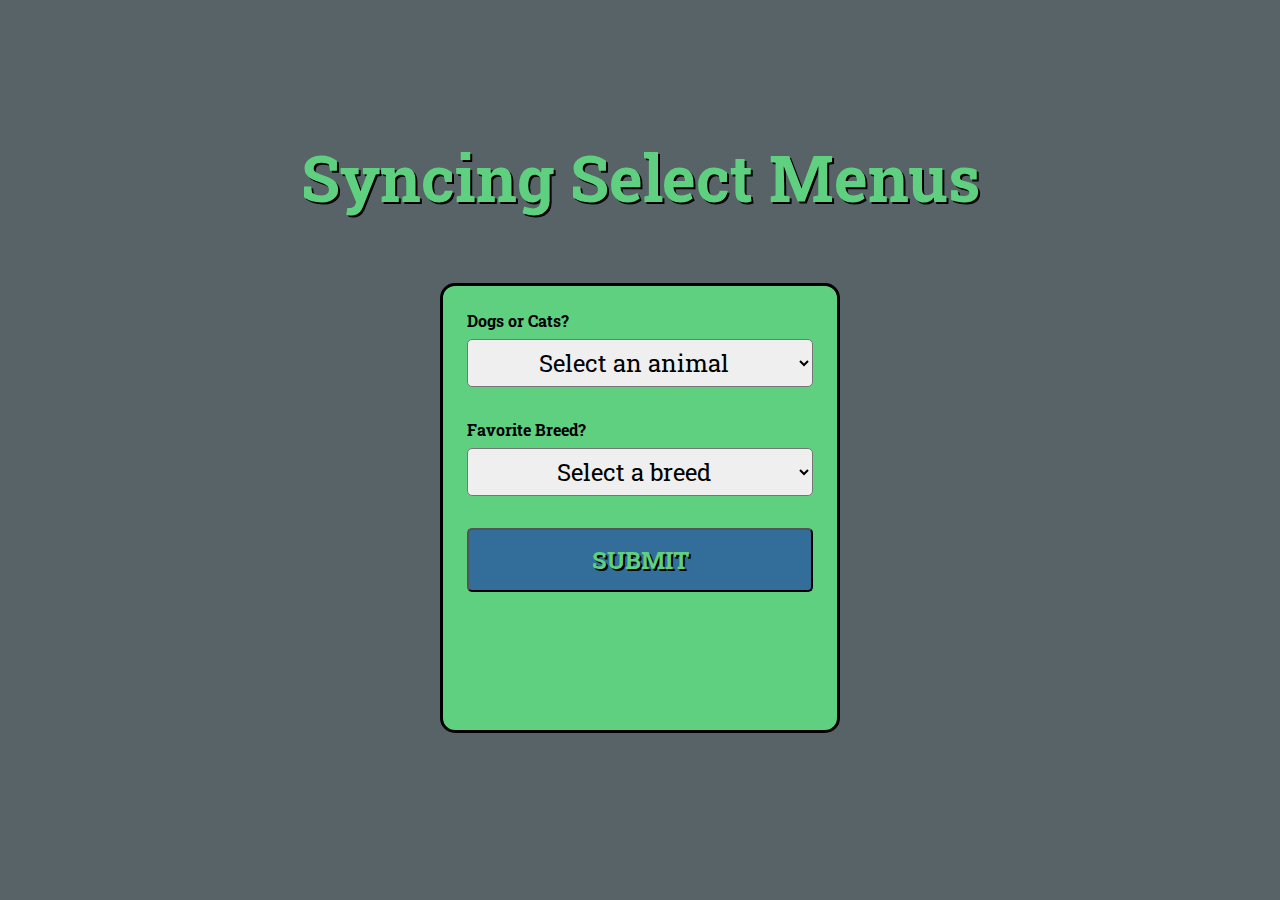
<file: dynamic_select_menus_starter/index.html>
<!DOCTYPE html>
<html lang="en">
  <head>
    <meta charset="UTF-8" />
    <meta http-equiv="X-UA-Compatible" content="IE=edge" />
    <meta name="viewport" content="width=device-width, initial-scale=1.0" />
    <title>Form Practice</title>
    <link rel="preconnect" href="https://fonts.googleapis.com" />
    <link rel="preconnect" href="https://fonts.gstatic.com" crossorigin />
    <link
      href="https://fonts.googleapis.com/css2?family=Roboto+Slab:wght@400;700&display=swap"
      rel="stylesheet"
    />
    <link rel="stylesheet" href="./style.css" />
  </head>
  <body>
    <main>
      <h1>Syncing Select Menus</h1>
      <form id="form" action="index.html" method="post" novalidate>
        <label for="animals">Dogs or Cats?</label>
        <select name="animal-select" id="animals">
          <option value="" selected disabled hidden>Select an animal</option>
          <option>Dogs</option>
          <option>Cats</option>
        </select>
        <label for="breeds">Favorite Breed?</label>
        <select name="animal-breeds" id="breeds">
          <option value="" selected disabled hidden>Select a breed</option>
          <option value="reselect" hidden>Please choose again</option>
          <option data-breed="Dogs">Dogs: Chihuahua</option>
          <option data-breed="Dogs">Dogs: Pit Bull</option>
          <option data-breed="Dogs">Dogs: Labrador</option>
          <option data-breed="Cats">Cats: Siamese</option>
          <option data-breed="Cats">Cats: Persian</option>
          <option data-breed="Cats">Cats: Himalayan</option>
        </select>
        <button type="submit">SUBMIT</button>
        <p id="success-message">WOOHOO! The animal and breed match!</p>
        <p id="error-message">OOPS! The animal and breed don't match!</p>
      </form>
    </main>
    <script src="./script.js"></script>
  </body>
</html>
</file>
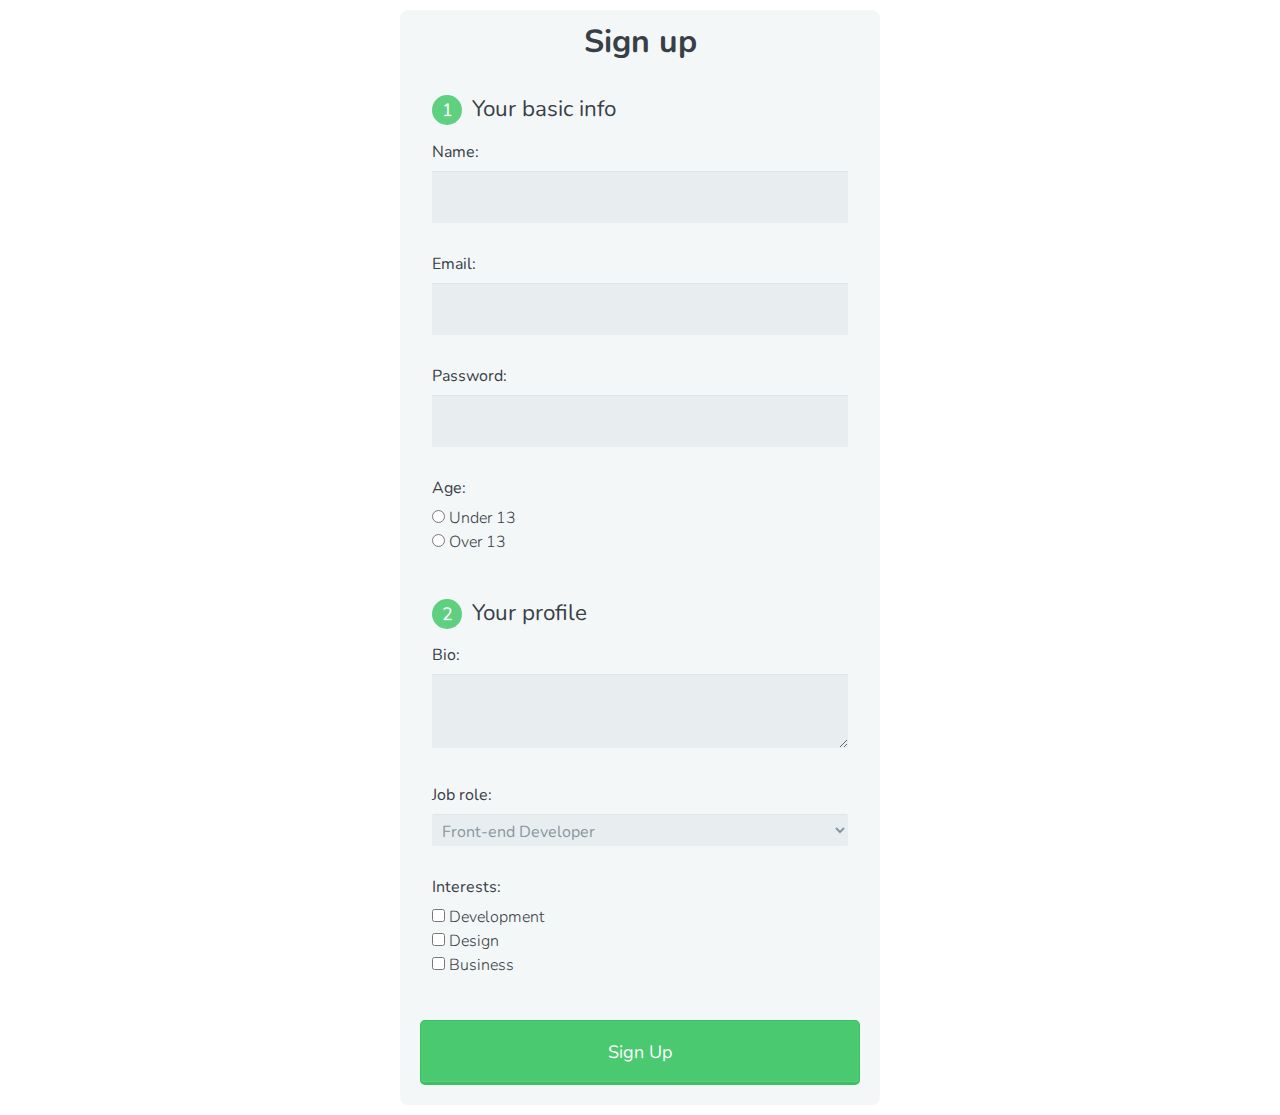
<file: overview-of-forms/index.html>
<!DOCTYPE html>
<html>
    <head>
        <meta charset="utf-8">
        <meta name="viewport" content="width=device-width, initial-scale=1.0">
        <title>Sign Up Form</title>
        <link rel="stylesheet" href="css/normalize.css">
        <link href='http://fonts.googleapis.com/css?family=Nunito:400,300' rel='stylesheet' type='text/css'>
        <link rel="stylesheet" href="css/main.css">
    </head>
    <body>
        <form action="index.html" method="post">
            <h1>Sign up</h1>

            <fieldset>
                <legend><span class="number">1</span> Your basic info</legend>
                <label for="name">Name:</label>
                <input type="text" id="name" name="user_name">
                <label for="email">Email:</label>
                <input type="email" id="email" name="user_email">
                <label for="password">Password:</label>
                <input type="password" id="password" name="user_password">

                <label>Age:</label>
                <input type="radio" id="under_13" value="under_13" name="user_age"><label for="under_13" class="light">Under 13</label><br>
                <input type="radio" id="over_13" value="over_13" name="user_age"><label for="over_13" class="light">Over 13</label>
            </fieldset>
            
            <fieldset>
                <legend><span class="number">2</span> Your profile</legend>
                <label for="bio">Bio:</label>
                <textarea id="bio" name="user_bio"></textarea>

                <label for="job">Job role:</label>
                <select id="job" name="user_job">
                    <optgroup label="Web">
                        <option value="frontend_developer">Front-end Developer</option>
                        <option value="php_developer">PHP Developer</option>
                        <option value="python_developer">Python Developer</option>
                        <option value="rails_developer">Rails Developer</option>
                        <option value="web_designer">Web Developer</option>
                        <option value="wordpress_developer">Wordpress Developer</option>
                    </optgroup>
                    <optgroup label="Mobile">
                        <option value="android_developer">Android Developer</option>
                        <option value="ios_developer">IOS Developer</option>
                        <option value="mobile_designer">Mobile Designer</option>
                    </optgroup>
                    <optgroup label="Business">
                        <option value="business_owner">Business Owner</option>
                        <option value="freelancer">Freelancer</option>
                    </optgroup>
                </select>

                <label>Interests:</label>
                <input type="checkbox" id="development" value="interest_development" name="user_interest"><label for="developemt" class="light">Development</label><br>
                <input type="checkbox" id="design" value="interest_design" name="user_interest"><label for="design" class="light">Design</label><br>
                <input type="checkbox" id="business" value="interest_business" name="user_interest"><label for="business" class="light">Business</label>


            </fieldset>


            
            <button type="submit">Sign Up</button>
        </form>
      
      
    </body>
</html>
</file>
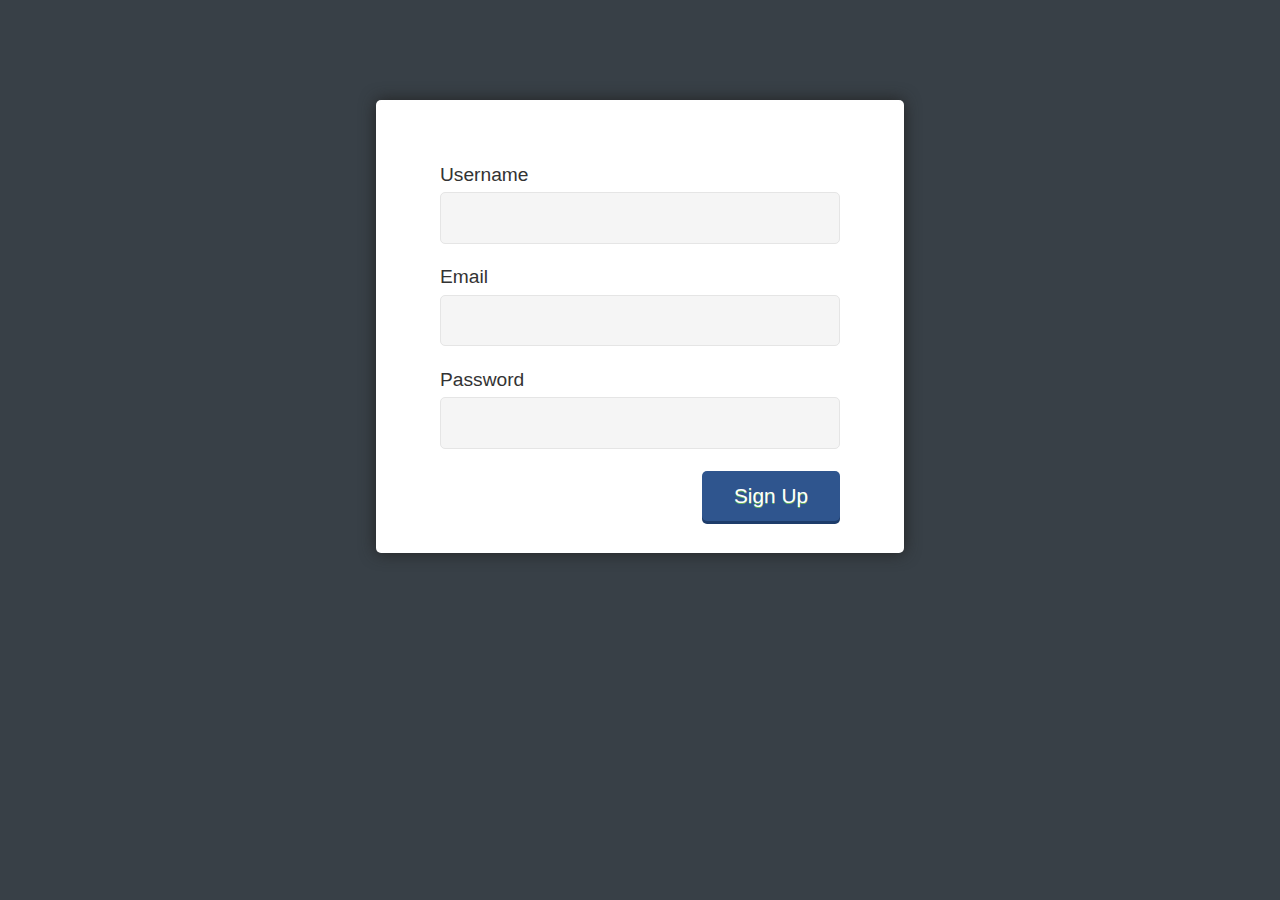
<file: practice-form-validation/index.html>
<!DOCTYPE html>
<html>
  <head>
    <title>Sign Up Form</title>
    <link rel="stylesheet" href="css/styles.css" type="text/css" />
  </head>

  <body>
    <form id="form" autocomplete="off" novalidate>
      
      <label for="username">
        Username
        <input id="username" name="username" type="text" />
        <span>Can only contain letters a-z in lowercase</span>
      </label>
      
      <label for="email">
        Email
        <input id="email" name="email" type="email" />
        <span>Must be a valid email address</span>
      </label>
      
      <label for="password">
        Password
        <input id="password" name="password" type="password" />
        <span>Must contain a lowercase, uppercase letter and a number</span>
      </label>
      
      <button type="submit">Sign Up</button>
      
    </form>
    
    <script src="js/app.js"></script>
  </body>
</html>
</file>
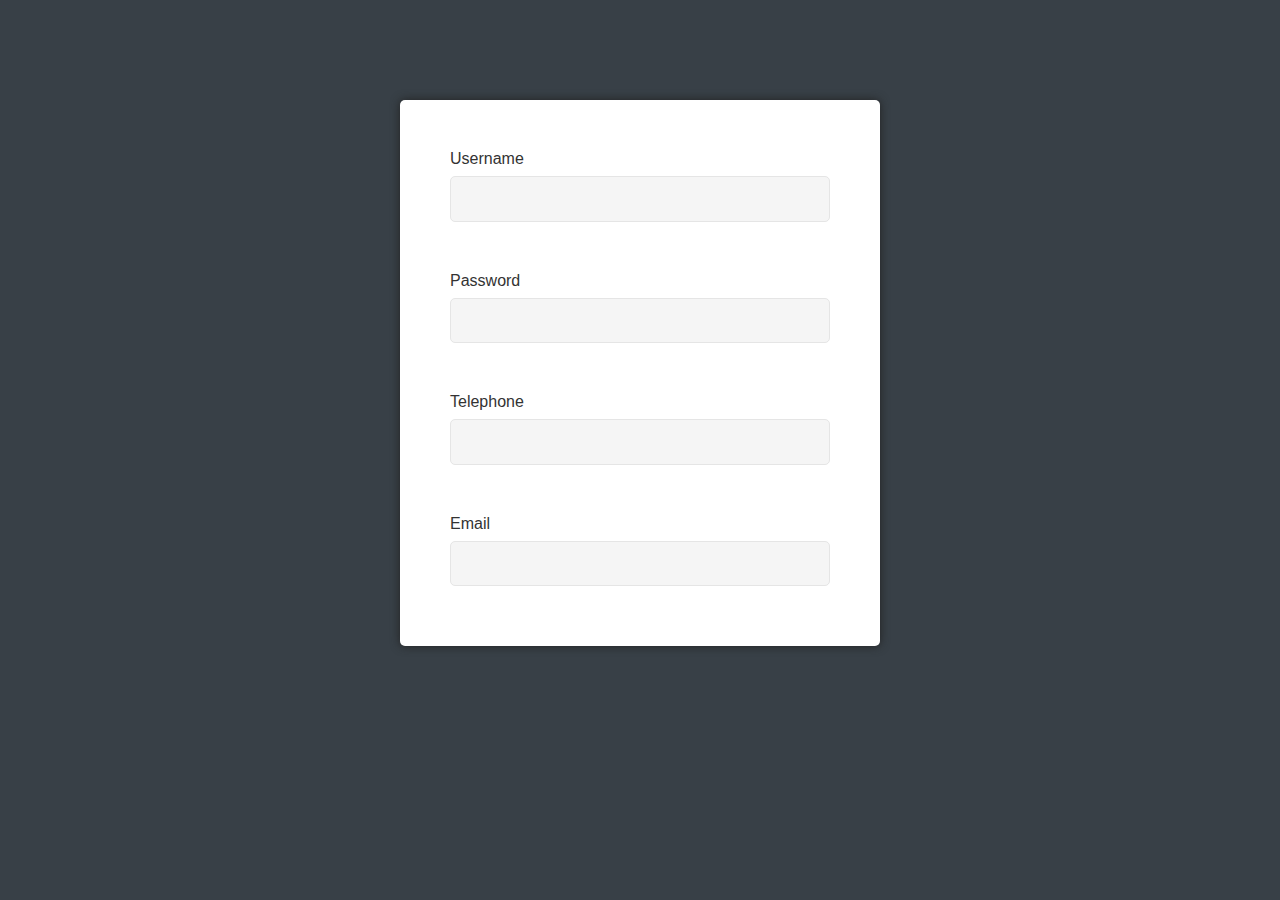
<file: js_regular_expressions_project_files/02_validating_a_form/04_validating_a_username/index.html>
<!DOCTYPE html>
<html>

<head>
  <title>Sign Up Form</title>
  <link rel="stylesheet" href="css/style.css" type="text/css" media="screen" title="no title" charset="utf-8">
</head>

<body>

  <form action="#" method="post">
    <p>
      <label for="username">Username</label>
      <input id="username" name="username" type="text">
      <span>Can only contain letters a-z in lowercase</span>
    </p>
    <p>
      <label for="password">Password</label>
      <input id="password" name="password" type="text">
      <span>Must contain a lowercase, uppercase letter and a number</span>
    </p>
    <p>
      <label for="telephone">Telephone</label>
      <input id="telephone" name="telephone" type="text">
      <span>The telephone number must be in the format of (555) 555-5555</span>
    </p>
    <p>
      <label for="email">Email</label>
      <input id="email" name="email" type="text">
      <span>Must be a valid email address</span>
    </p>
  </form>
  <script src="js/app.js" type="text/javascript" charset="utf-8"></script>
</body>

</html>
</file>
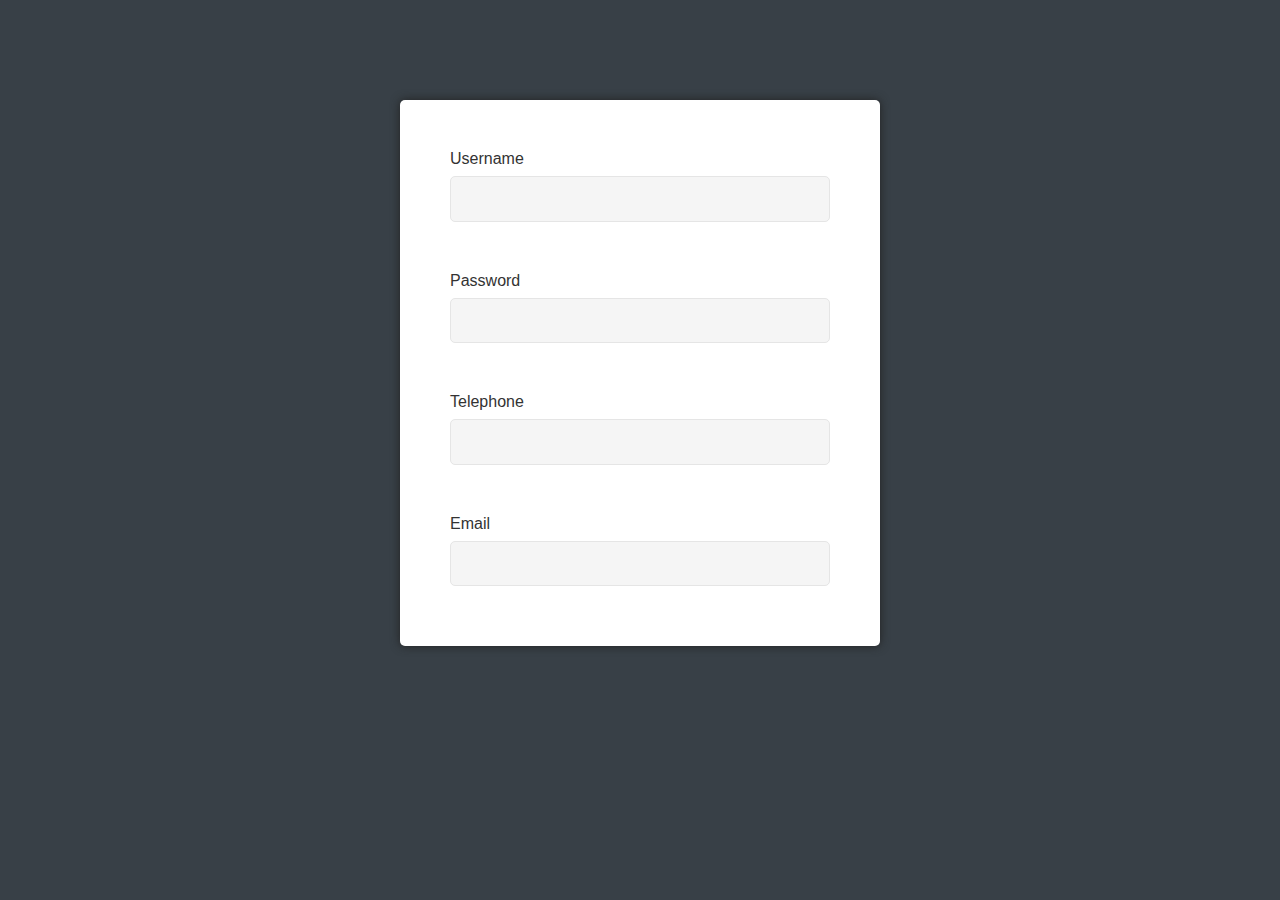
<file: js_regular_expressions_project_files/02_validating_a_form/04_validating_a_username_final/index.html>
<!DOCTYPE html>
<html>

<head>
  <title>Sign Up Form</title>
  <link rel="stylesheet" href="css/style.css" type="text/css" media="screen" title="no title" charset="utf-8">
</head>

<body>

  <form action="#" method="post">
    <p>
      <label for="username">Username</label>
      <input id="username" name="username" type="text">
      <span>Can only contain letters a-z in lowercase</span>
    </p>
    <p>
      <label for="password">Password</label>
      <input id="password" name="password" type="password">
      <span>Must contain a lowercase, uppercase letter and a number</span>
    </p>
    <p>
      <label for="telephone">Telephone</label>
      <input id="telephone" name="telephone" type="text">
      <span>The telephone number must be in the format of (555) 555-5555</span>
    </p>
    <p>
      <label for="email">Email</label>
      <input id="email" name="email" type="text">
      <span>Must be a valid email address</span>
    </p>
  </form>
  <script src="js/app.js" type="text/javascript" charset="utf-8"></script>
</body>

</html>
</file>
<file: dynamic_select_menus_starter/style.css>
* {
  box-sizing: border-box;
  font-family: "Roboto Slab", serif;
  --clr-primary: #5fcf80;
  --clr-bg: #576366;
  --clr-btn: #326e99;
  --clr-err: #d11818;
}

/* ===== DRY ===== */

main,
body,
form {
  display: flex;
  flex-direction: column;
  align-items: center;
}

main,
label,
select,
button {
  width: 100%;
}

select,
button {
  border-radius: 5px;
  cursor: pointer;
}

label,
button,
#error-message,
#success-message {
  font-weight: bold;
}

h1,
select,
#error-message,
#success-message {
  text-align: center;
}

#error-message,
#success-message,
select,
button {
  font-size: 1.5rem;
}

#error-message,
#success-message {
  animation: message 2s linear;
  margin-block: auto;
  text-shadow: 1px 1px black;
}

h1,
button {
  color: var(--clr-primary);
  text-shadow: 2px 2px black;
}

/* =============== */

main {
  margin-block: auto;
}

body {
  height: 90vh;
  background-color: var(--clr-bg);
}

h1 {
  font-size: 4rem;
  margin-bottom: 4rem;
}

form {
  min-width: 300px;
  width: 50%;
  max-width: 400px;
  height: 50vh;
  padding: 1.5rem;
  border: 3px solid black;
  border-radius: 15px;
  background-color: var(--clr-primary);
}

label {
  margin-bottom: 0.5rem;
}

select {
  margin-bottom: 2rem;
  height: 3rem;
}

button {
  height: 4rem;
  padding: 0.5rem;
  color: var(--clr-primary);
  background-color: var(--clr-btn);
}

#error-message {
  color: var(--clr-err);
}

#success-message {
  color: var(--clr-btn);
}

@keyframes message {
  0%,
  7% {
    transform: rotateZ(0);
  }
  15% {
    transform: rotateZ(-15deg);
  }
  20% {
    transform: rotateZ(10deg);
  }
  25% {
    transform: rotateZ(-10deg);
  }
  30% {
    transform: rotateZ(6deg);
  }
  35% {
    transform: rotateZ(-4deg);
  }
  40%,
  100% {
    transform: rotateZ(0);
  }
}
</file>
<file: overview-of-forms/css/main.css>
*, *:before, *:after {
  -moz-box-sizing: border-box;
  -webkit-box-sizing: border-box;
  box-sizing: border-box;
}

body {
  font-family: 'Nunito', sans-serif;
  color: #384047;
}

form {
  max-width: 300px;
  margin: 10px auto;
  padding: 10px 20px;
  background: #f4f7f8;
  border-radius: 8px;
}

h1 {
  margin: 0 0 30px 0;
  text-align: center;
}

input[type="text"],
input[type="password"],
input[type="date"],
input[type="datetime"],
input[type="email"],
input[type="number"],
input[type="search"],
input[type="tel"],
input[type="time"],
input[type="url"],
textarea,
select {
  background: rgba(255,255,255,0.1);
  border: none;
  font-size: 16px;
  height: auto;
  margin: 0;
  outline: 0;
  padding: 15px;
  width: 100%;
  background-color: #e8eeef;
  color: #8a97a0;
  box-shadow: 0 1px 0 rgba(0,0,0,0.03) inset;
  margin-bottom: 30px;
}

input[type="radio"],
input[type="checkbox"] {
  margin: 0 4px 8px 0;
}

select {
  padding: 6px;
  height: 32px;
  border-radius: 2px;
}

button {
  padding: 19px 39px 18px 39px;
  color: #FFF;
  background-color: #4bc970;
  font-size: 18px;
  text-align: center;
  font-style: normal;
  border-radius: 5px;
  width: 100%;
  border: 1px solid #3ac162;
  border-width: 1px 1px 3px;
  box-shadow: 0 -1px 0 rgba(255,255,255,0.1) inset;
  margin-bottom: 10px;
}

fieldset {
  margin-bottom: 30px;
  border: none;
}

legend {
  font-size: 1.4em;
  margin-bottom: 10px;
}

label {
  display: block;
  margin-bottom: 8px;
}

label.light {
  font-weight: 300;
  display: inline;
}

.number {
  background-color: #5fcf80;
  color: #fff;
  height: 30px;
  width: 30px;
  display: inline-block;
  font-size: 0.8em;
  margin-right: 4px;
  line-height: 30px;
  text-align: center;
  text-shadow: 0 1px 0 rgba(255,255,255,0.2);
  border-radius: 100%;
}

@media screen and (min-width: 480px) {

  form {
    max-width: 480px;
  }

}
</file>
<file: practice-form-validation/css/styles.css>
body {
  background: #384047;
  font-family: sans-serif;
}
form {
  background: #fff;
  padding: 4rem 4rem 2rem;
  max-width: 400px;
  margin: 100px auto 0;
  box-shadow: 0 0 1rem #222;
  border-radius: 5px;
}

.error input {
  border: 1px solid #ffa3a3;
  background: #ffe5e9;
}

.valid input {
  border: 1px solid #68b25b;
  background: #e5f7e9;
}
.valid span {
  display: none;
}
label {
  display: block;
  font-size: 1.2rem;
  margin: 0 0 1.4rem;
  color: #333;
  position: relative;
}
input {
  display: block;
  box-sizing: border-box;
  width: 100%;
  margin-top: 0.4rem;
  outline: none;
  background: #f5f5f5;
  border: 1px solid #e5e5e5;
  font-size: 1.3rem;
  border-radius: 5px;
  padding: 0.8rem 1rem;
}

.error::after {
  content: ' ';
  position: absolute;
  top: 42px;
  right: 16px;
  width: 25px;
  height: 25px;
  background-image: url('../images/error.svg');
  background-size: 25px;
  transition: all 0.3s ease-out;
}

.valid::after {
  content: ' ';
  position: absolute;
  top: 42px;
  right: 16px;
  width: 25px;
  height: 25px;
  background-image: url('../images/check.svg');
  background-size: 25px;
  transition: all 0.3s ease-out;
}

input:focus {
  background: #fff;
  border: 1px solid #2f558e;
}
span {
  border-radius: 5px;
  display: none;
  font-size: 0.9rem;
  padding-top: 0.4rem;
  color: red;
  text-align: right;
}

button {
  background: #2f558e;
  box-shadow: 0 3px 0 0 #1d3c6a;
  border-radius: 5px;
  border: none;
  color: #fff;
  cursor: pointer;
  display: block;
  font-size: 1.3rem;
  outline: none;
  margin-left: auto;
  padding: 0.8rem 2rem;
  text-shadow: 0 1px #68b25b;
}
</file>
<file: js_regular_expressions_project_files/02_validating_a_form/04_validating_a_username/css/style.css>
body {
  background: #384047;
  font-family: sans-serif;
  font-size: 10px
}
form, .output {
  background: #fff;
  padding: 4em 4em 2em;
  max-width: 400px;
  margin: 100px auto 0;
  box-shadow: 0 0 1em #222;
  border-radius: 5px;
}
p {
  margin: 0 0 3em 0;
  position: relative;
  padding: 1em;
}
p.error {
  border: 1px solid #ffa3a3;
  border-radius: 1em;
  padding: 1em;
  background: #ffe5e9;
}
.error input {
  color: red;
}
label {
  display: block;
  font-size: 1.6em;
  margin: 0 0 .5em;
  color: #333;
}
input {
  display: block;
  box-sizing: border-box;
  width: 100%;
  outline: none
}
input[type="text"],
input[type="password"] {
  background: #f5f5f5;
  border: 1px solid #e5e5e5;
  font-size: 1.6em;
  padding: .8em .5em;
  border-radius: 5px;
}
input[type="text"]:focus,
input[type="password"]:focus {
  background: #fff
}
span {
  border-radius: 5px;
  display: none;
  font-size: 1.3em;
  text-align: center;
  position: absolute;
  background: #2F558E;
  left: 105%;
  top: 25px;
  width: 160px;
  padding: 7px 10px;
  color: #fff;
}
span:after {
  right: 100%;
  top: 50%;
  border: solid transparent;
  content: " ";
  height: 0;
  width: 0;
  position: absolute;
  pointer-events: none;
  border-color: rgba(136, 183, 213, 0);
  border-right-color: #2F558E;
  border-width: 8px;
  margin-top: -8px;
}
input[type="submit"] {
  background: #2F558E;
  box-shadow: 0 3px 0 0 #1D3C6A;
  border-radius: 5px;
  border: none;
  color: #fff;
  cursor: pointer;
  display: block;
  font-size: 2em;
  line-height: 1.6em;
  margin: 2em 0 0;
  outline: none;
  padding: .8em 0;
  text-shadow: 0 1px #68B25B;

}
</file>
<file: js_regular_expressions_project_files/02_validating_a_form/04_validating_a_username_final/css/style.css>
body {
  background: #384047;
  font-family: sans-serif;
  font-size: 10px
}
form, .output {
  background: #fff;
  padding: 4em 4em 2em;
  max-width: 400px;
  margin: 100px auto 0;
  box-shadow: 0 0 1em #222;
  border-radius: 5px;
}
p {
  margin: 0 0 3em 0;
  position: relative;
  padding: 1em;
}
p.error {
  border: 1px solid #ffa3a3;
  border-radius: 1em;
  padding: 1em;
  background: #ffe5e9;
}
.error input {
  color: red;
}
label {
  display: block;
  font-size: 1.6em;
  margin: 0 0 .5em;
  color: #333;
}
input {
  display: block;
  box-sizing: border-box;
  width: 100%;
  outline: none
}
input[type="text"],
input[type="password"] {
  background: #f5f5f5;
  border: 1px solid #e5e5e5;
  font-size: 1.6em;
  padding: .8em .5em;
  border-radius: 5px;
}
input[type="text"]:focus,
input[type="password"]:focus {
  background: #fff
}
span {
  border-radius: 5px;
  display: none;
  font-size: 1.3em;
  text-align: center;
  position: absolute;
  background: #2F558E;
  left: 105%;
  top: 25px;
  width: 160px;
  padding: 7px 10px;
  color: #fff;
}
span:after {
  right: 100%;
  top: 50%;
  border: solid transparent;
  content: " ";
  height: 0;
  width: 0;
  position: absolute;
  pointer-events: none;
  border-color: rgba(136, 183, 213, 0);
  border-right-color: #2F558E;
  border-width: 8px;
  margin-top: -8px;
}
input[type="submit"] {
  background: #2F558E;
  box-shadow: 0 3px 0 0 #1D3C6A;
  border-radius: 5px;
  border: none;
  color: #fff;
  cursor: pointer;
  display: block;
  font-size: 2em;
  line-height: 1.6em;
  margin: 2em 0 0;
  outline: none;
  padding: .8em 0;
  text-shadow: 0 1px #68B25B;

}
</file>
